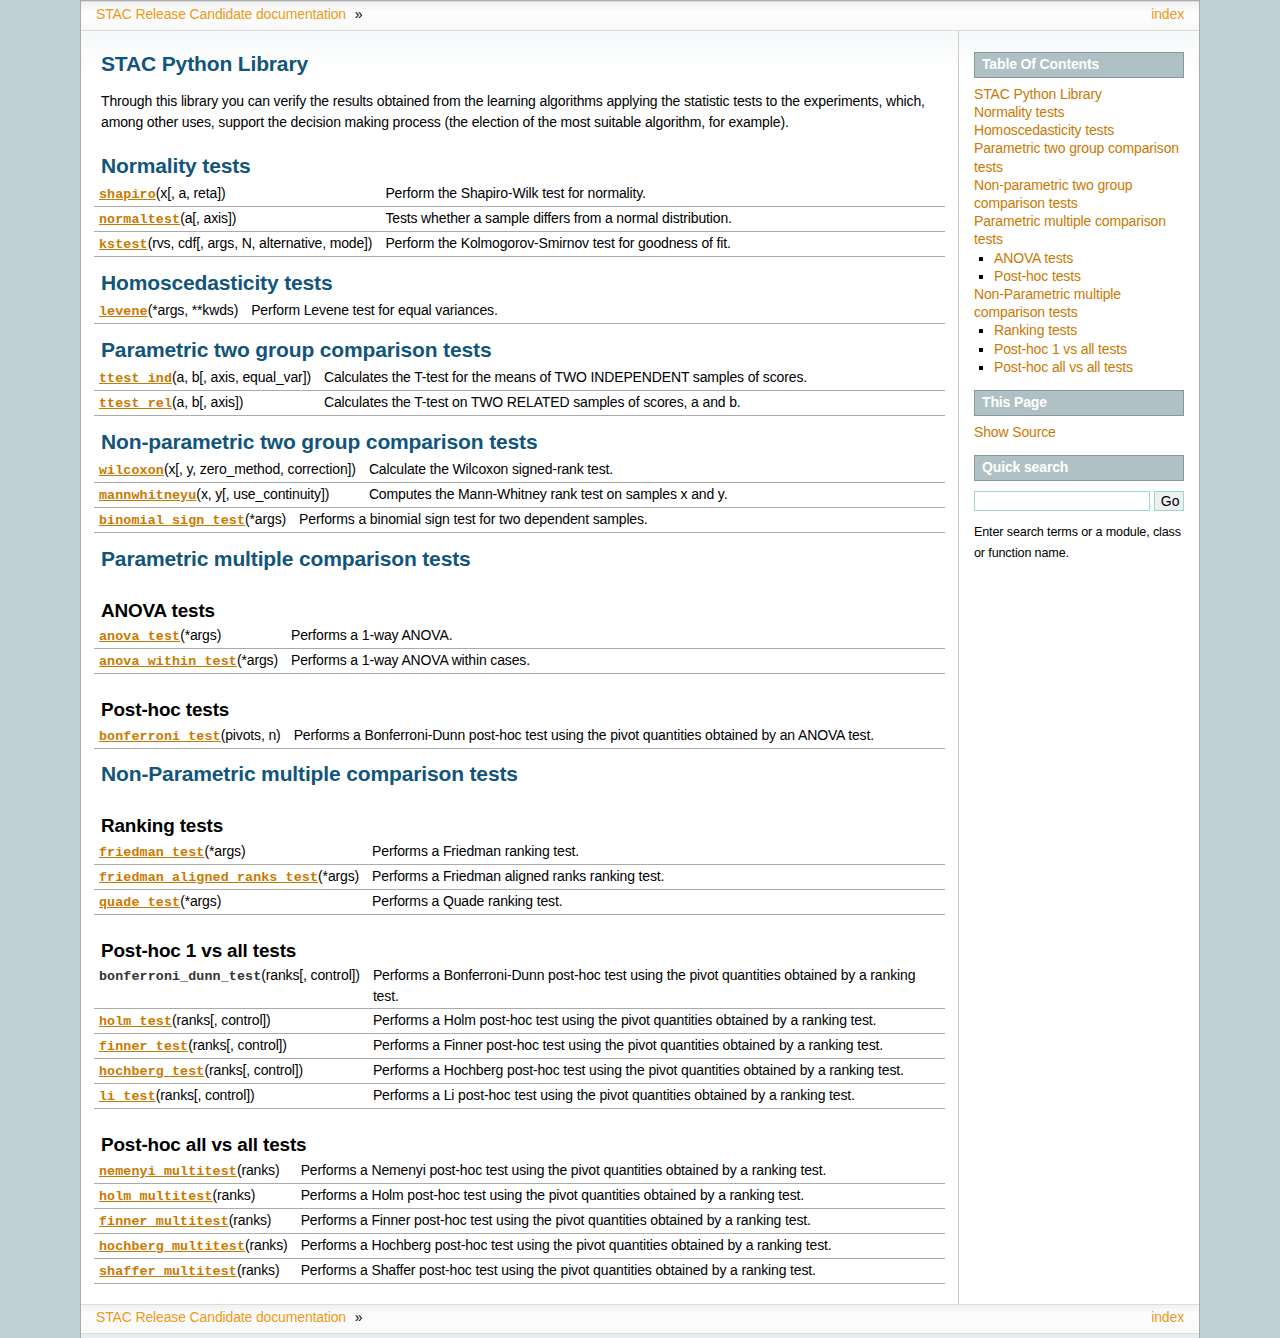
<file: statisticalAnalysis/statisticalComparison/stac/doc/build/index.html>
<!DOCTYPE html PUBLIC "-//W3C//DTD XHTML 1.0 Transitional//EN"
  "http://www.w3.org/TR/xhtml1/DTD/xhtml1-transitional.dtd">


<html xmlns="http://www.w3.org/1999/xhtml">
  <head>
    <meta http-equiv="Content-Type" content="text/html; charset=utf-8" />
    
    <title>STAC Python Library &mdash; STAC Release Candidate documentation</title>
    
    <link rel="stylesheet" href="_static/sphinxdoc.css" type="text/css" />
    <link rel="stylesheet" href="_static/pygments.css" type="text/css" />
    
    <script type="text/javascript">
      var DOCUMENTATION_OPTIONS = {
        URL_ROOT:    './',
        VERSION:     'Release Candidate',
        COLLAPSE_INDEX: false,
        FILE_SUFFIX: '.html',
        HAS_SOURCE:  true
      };
    </script>
    <script type="text/javascript" src="_static/jquery.js"></script>
    <script type="text/javascript" src="_static/underscore.js"></script>
    <script type="text/javascript" src="_static/doctools.js"></script>
    <link rel="top" title="STAC Release Candidate documentation" href="#" /> 
  </head>
  <body>
    <div class="related">
      <h3>Navigation</h3>
      <ul>
        <li class="right" style="margin-right: 10px">
          <a href="genindex.html" title="General Index"
             accesskey="I">index</a></li>
        <li><a href="#">STAC Release Candidate documentation</a> &raquo;</li> 
      </ul>
    </div>
      <div class="sphinxsidebar">
        <div class="sphinxsidebarwrapper">
  <h3><a href="#">Table Of Contents</a></h3>
  <ul>
<li><a class="reference internal" href="#">STAC Python Library</a></li>
<li><a class="reference internal" href="#normality-tests">Normality tests</a></li>
<li><a class="reference internal" href="#homoscedasticity-tests">Homoscedasticity tests</a></li>
<li><a class="reference internal" href="#parametric-two-group-comparison-tests">Parametric two group comparison tests</a></li>
<li><a class="reference internal" href="#non-parametric-two-group-comparison-tests">Non-parametric two group comparison tests</a></li>
<li><a class="reference internal" href="#parametric-multiple-comparison-tests">Parametric multiple comparison tests</a><ul>
<li><a class="reference internal" href="#anova-tests">ANOVA tests</a></li>
<li><a class="reference internal" href="#post-hoc-tests">Post-hoc tests</a></li>
</ul>
</li>
<li><a class="reference internal" href="#non-parametric-multiple-comparison-tests">Non-Parametric multiple comparison tests</a><ul>
<li><a class="reference internal" href="#ranking-tests">Ranking tests</a></li>
<li><a class="reference internal" href="#post-hoc-1-vs-all-tests">Post-hoc 1 vs all tests</a></li>
<li><a class="reference internal" href="#post-hoc-all-vs-all-tests">Post-hoc all vs all tests</a></li>
</ul>
</li>
</ul>

  <h3>This Page</h3>
  <ul class="this-page-menu">
    <li><a href="_sources/index.txt"
           rel="nofollow">Show Source</a></li>
  </ul>
<div id="searchbox" style="display: none">
  <h3>Quick search</h3>
    <form class="search" action="search.html" method="get">
      <input type="text" name="q" />
      <input type="submit" value="Go" />
      <input type="hidden" name="check_keywords" value="yes" />
      <input type="hidden" name="area" value="default" />
    </form>
    <p class="searchtip" style="font-size: 90%">
    Enter search terms or a module, class or function name.
    </p>
</div>
<script type="text/javascript">$('#searchbox').show(0);</script>
        </div>
      </div>

    <div class="document">
      <div class="documentwrapper">
        <div class="bodywrapper">
          <div class="body">
            
  <div class="section" id="stac-python-library">
<h1>STAC Python Library<a class="headerlink" href="#stac-python-library" title="Permalink to this headline">¶</a></h1>
<p>Through this library you can verify the results obtained from the learning algorithms applying the statistic tests to the experiments, which, among other uses, support the decision making process (the election of the most suitable algorithm, for example).</p>
</div>
<div class="section" id="normality-tests">
<h1>Normality tests<a class="headerlink" href="#normality-tests" title="Permalink to this headline">¶</a></h1>
<table border="1" class="longtable docutils">
<colgroup>
<col width="10%" />
<col width="90%" />
</colgroup>
<tbody valign="top">
<tr class="row-odd"><td><a class="reference internal" href="scipy.stats.shapiro.html#scipy.stats.shapiro" title="scipy.stats.shapiro"><tt class="xref py py-obj docutils literal"><span class="pre">shapiro</span></tt></a>(x[,&nbsp;a,&nbsp;reta])</td>
<td>Perform the Shapiro-Wilk test for normality.</td>
</tr>
<tr class="row-even"><td><a class="reference internal" href="scipy.stats.normaltest.html#scipy.stats.normaltest" title="scipy.stats.normaltest"><tt class="xref py py-obj docutils literal"><span class="pre">normaltest</span></tt></a>(a[,&nbsp;axis])</td>
<td>Tests whether a sample differs from a normal distribution.</td>
</tr>
<tr class="row-odd"><td><a class="reference internal" href="scipy.stats.kstest.html#scipy.stats.kstest" title="scipy.stats.kstest"><tt class="xref py py-obj docutils literal"><span class="pre">kstest</span></tt></a>(rvs,&nbsp;cdf[,&nbsp;args,&nbsp;N,&nbsp;alternative,&nbsp;mode])</td>
<td>Perform the Kolmogorov-Smirnov test for goodness of fit.</td>
</tr>
</tbody>
</table>
</div>
<div class="section" id="homoscedasticity-tests">
<h1>Homoscedasticity tests<a class="headerlink" href="#homoscedasticity-tests" title="Permalink to this headline">¶</a></h1>
<table border="1" class="longtable docutils">
<colgroup>
<col width="10%" />
<col width="90%" />
</colgroup>
<tbody valign="top">
<tr class="row-odd"><td><a class="reference internal" href="scipy.stats.levene.html#scipy.stats.levene" title="scipy.stats.levene"><tt class="xref py py-obj docutils literal"><span class="pre">levene</span></tt></a>(*args,&nbsp;**kwds)</td>
<td>Perform Levene test for equal variances.</td>
</tr>
</tbody>
</table>
</div>
<div class="section" id="parametric-two-group-comparison-tests">
<h1>Parametric two group comparison tests<a class="headerlink" href="#parametric-two-group-comparison-tests" title="Permalink to this headline">¶</a></h1>
<table border="1" class="longtable docutils">
<colgroup>
<col width="10%" />
<col width="90%" />
</colgroup>
<tbody valign="top">
<tr class="row-odd"><td><a class="reference internal" href="scipy.stats.ttest_ind.html#scipy.stats.ttest_ind" title="scipy.stats.ttest_ind"><tt class="xref py py-obj docutils literal"><span class="pre">ttest_ind</span></tt></a>(a,&nbsp;b[,&nbsp;axis,&nbsp;equal_var])</td>
<td>Calculates the T-test for the means of TWO INDEPENDENT samples of scores.</td>
</tr>
<tr class="row-even"><td><a class="reference internal" href="scipy.stats.ttest_rel.html#scipy.stats.ttest_rel" title="scipy.stats.ttest_rel"><tt class="xref py py-obj docutils literal"><span class="pre">ttest_rel</span></tt></a>(a,&nbsp;b[,&nbsp;axis])</td>
<td>Calculates the T-test on TWO RELATED samples of scores, a and b.</td>
</tr>
</tbody>
</table>
</div>
<div class="section" id="non-parametric-two-group-comparison-tests">
<h1>Non-parametric two group comparison tests<a class="headerlink" href="#non-parametric-two-group-comparison-tests" title="Permalink to this headline">¶</a></h1>
<table border="1" class="longtable docutils">
<colgroup>
<col width="10%" />
<col width="90%" />
</colgroup>
<tbody valign="top">
<tr class="row-odd"><td><a class="reference internal" href="scipy.stats.wilcoxon.html#scipy.stats.wilcoxon" title="scipy.stats.wilcoxon"><tt class="xref py py-obj docutils literal"><span class="pre">wilcoxon</span></tt></a>(x[,&nbsp;y,&nbsp;zero_method,&nbsp;correction])</td>
<td>Calculate the Wilcoxon signed-rank test.</td>
</tr>
<tr class="row-even"><td><a class="reference internal" href="scipy.stats.mannwhitneyu.html#scipy.stats.mannwhitneyu" title="scipy.stats.mannwhitneyu"><tt class="xref py py-obj docutils literal"><span class="pre">mannwhitneyu</span></tt></a>(x,&nbsp;y[,&nbsp;use_continuity])</td>
<td>Computes the Mann-Whitney rank test on samples x and y.</td>
</tr>
</tbody>
</table>
<table border="1" class="longtable docutils">
<colgroup>
<col width="10%" />
<col width="90%" />
</colgroup>
<tbody valign="top">
<tr class="row-odd"><td><a class="reference internal" href="stac.nonparametric_tests.binomial_sign_test.html#stac.nonparametric_tests.binomial_sign_test" title="stac.nonparametric_tests.binomial_sign_test"><tt class="xref py py-obj docutils literal"><span class="pre">binomial_sign_test</span></tt></a>(*args)</td>
<td>Performs a binomial sign test for two dependent samples.</td>
</tr>
</tbody>
</table>
</div>
<div class="section" id="parametric-multiple-comparison-tests">
<h1>Parametric multiple comparison tests<a class="headerlink" href="#parametric-multiple-comparison-tests" title="Permalink to this headline">¶</a></h1>
<div class="section" id="anova-tests">
<h2>ANOVA tests<a class="headerlink" href="#anova-tests" title="Permalink to this headline">¶</a></h2>
<table border="1" class="longtable docutils">
<colgroup>
<col width="10%" />
<col width="90%" />
</colgroup>
<tbody valign="top">
<tr class="row-odd"><td><a class="reference internal" href="stac.parametric_tests.anova_test.html#stac.parametric_tests.anova_test" title="stac.parametric_tests.anova_test"><tt class="xref py py-obj docutils literal"><span class="pre">anova_test</span></tt></a>(*args)</td>
<td>Performs a 1-way ANOVA.</td>
</tr>
<tr class="row-even"><td><a class="reference internal" href="stac.parametric_tests.anova_within_test.html#stac.parametric_tests.anova_within_test" title="stac.parametric_tests.anova_within_test"><tt class="xref py py-obj docutils literal"><span class="pre">anova_within_test</span></tt></a>(*args)</td>
<td>Performs a 1-way ANOVA within cases.</td>
</tr>
</tbody>
</table>
</div>
<div class="section" id="post-hoc-tests">
<h2>Post-hoc tests<a class="headerlink" href="#post-hoc-tests" title="Permalink to this headline">¶</a></h2>
<table border="1" class="longtable docutils">
<colgroup>
<col width="10%" />
<col width="90%" />
</colgroup>
<tbody valign="top">
<tr class="row-odd"><td><a class="reference internal" href="stac.parametric_tests.bonferroni_test.html#stac.parametric_tests.bonferroni_test" title="stac.parametric_tests.bonferroni_test"><tt class="xref py py-obj docutils literal"><span class="pre">bonferroni_test</span></tt></a>(pivots,&nbsp;n)</td>
<td>Performs a Bonferroni-Dunn post-hoc test using the pivot quantities obtained by an ANOVA test.</td>
</tr>
</tbody>
</table>
</div>
</div>
<div class="section" id="non-parametric-multiple-comparison-tests">
<h1>Non-Parametric multiple comparison tests<a class="headerlink" href="#non-parametric-multiple-comparison-tests" title="Permalink to this headline">¶</a></h1>
<div class="section" id="ranking-tests">
<h2>Ranking tests<a class="headerlink" href="#ranking-tests" title="Permalink to this headline">¶</a></h2>
<table border="1" class="longtable docutils">
<colgroup>
<col width="10%" />
<col width="90%" />
</colgroup>
<tbody valign="top">
<tr class="row-odd"><td><a class="reference internal" href="stac.nonparametric_tests.friedman_test.html#stac.nonparametric_tests.friedman_test" title="stac.nonparametric_tests.friedman_test"><tt class="xref py py-obj docutils literal"><span class="pre">friedman_test</span></tt></a>(*args)</td>
<td>Performs a Friedman ranking test.</td>
</tr>
<tr class="row-even"><td><a class="reference internal" href="stac.nonparametric_tests.friedman_aligned_ranks_test.html#stac.nonparametric_tests.friedman_aligned_ranks_test" title="stac.nonparametric_tests.friedman_aligned_ranks_test"><tt class="xref py py-obj docutils literal"><span class="pre">friedman_aligned_ranks_test</span></tt></a>(*args)</td>
<td>Performs a Friedman aligned ranks ranking test.</td>
</tr>
<tr class="row-odd"><td><a class="reference internal" href="stac.nonparametric_tests.quade_test.html#stac.nonparametric_tests.quade_test" title="stac.nonparametric_tests.quade_test"><tt class="xref py py-obj docutils literal"><span class="pre">quade_test</span></tt></a>(*args)</td>
<td>Performs a Quade ranking test.</td>
</tr>
</tbody>
</table>
</div>
<div class="section" id="post-hoc-1-vs-all-tests">
<h2>Post-hoc 1 vs all tests<a class="headerlink" href="#post-hoc-1-vs-all-tests" title="Permalink to this headline">¶</a></h2>
<table border="1" class="longtable docutils">
<colgroup>
<col width="10%" />
<col width="90%" />
</colgroup>
<tbody valign="top">
<tr class="row-odd"><td><tt class="xref py py-obj docutils literal"><span class="pre">bonferroni_dunn_test</span></tt>(ranks[,&nbsp;control])</td>
<td>Performs a Bonferroni-Dunn post-hoc test using the pivot quantities obtained by a ranking test.</td>
</tr>
<tr class="row-even"><td><a class="reference internal" href="stac.nonparametric_tests.holm_test.html#stac.nonparametric_tests.holm_test" title="stac.nonparametric_tests.holm_test"><tt class="xref py py-obj docutils literal"><span class="pre">holm_test</span></tt></a>(ranks[,&nbsp;control])</td>
<td>Performs a Holm post-hoc test using the pivot quantities obtained by a ranking test.</td>
</tr>
<tr class="row-odd"><td><a class="reference internal" href="stac.nonparametric_tests.finner_test.html#stac.nonparametric_tests.finner_test" title="stac.nonparametric_tests.finner_test"><tt class="xref py py-obj docutils literal"><span class="pre">finner_test</span></tt></a>(ranks[,&nbsp;control])</td>
<td>Performs a Finner post-hoc test using the pivot quantities obtained by a ranking test.</td>
</tr>
<tr class="row-even"><td><a class="reference internal" href="stac.nonparametric_tests.hochberg_test.html#stac.nonparametric_tests.hochberg_test" title="stac.nonparametric_tests.hochberg_test"><tt class="xref py py-obj docutils literal"><span class="pre">hochberg_test</span></tt></a>(ranks[,&nbsp;control])</td>
<td>Performs a Hochberg post-hoc test using the pivot quantities obtained by a ranking test.</td>
</tr>
<tr class="row-odd"><td><a class="reference internal" href="stac.nonparametric_tests.li_test.html#stac.nonparametric_tests.li_test" title="stac.nonparametric_tests.li_test"><tt class="xref py py-obj docutils literal"><span class="pre">li_test</span></tt></a>(ranks[,&nbsp;control])</td>
<td>Performs a Li post-hoc test using the pivot quantities obtained by a ranking test.</td>
</tr>
</tbody>
</table>
</div>
<div class="section" id="post-hoc-all-vs-all-tests">
<h2>Post-hoc all vs all tests<a class="headerlink" href="#post-hoc-all-vs-all-tests" title="Permalink to this headline">¶</a></h2>
<table border="1" class="longtable docutils">
<colgroup>
<col width="10%" />
<col width="90%" />
</colgroup>
<tbody valign="top">
<tr class="row-odd"><td><a class="reference internal" href="stac.nonparametric_tests.nemenyi_multitest.html#stac.nonparametric_tests.nemenyi_multitest" title="stac.nonparametric_tests.nemenyi_multitest"><tt class="xref py py-obj docutils literal"><span class="pre">nemenyi_multitest</span></tt></a>(ranks)</td>
<td>Performs a Nemenyi post-hoc test using the pivot quantities obtained by a ranking test.</td>
</tr>
<tr class="row-even"><td><a class="reference internal" href="stac.nonparametric_tests.holm_multitest.html#stac.nonparametric_tests.holm_multitest" title="stac.nonparametric_tests.holm_multitest"><tt class="xref py py-obj docutils literal"><span class="pre">holm_multitest</span></tt></a>(ranks)</td>
<td>Performs a Holm post-hoc test using the pivot quantities obtained by a ranking test.</td>
</tr>
<tr class="row-odd"><td><a class="reference internal" href="stac.nonparametric_tests.finner_multitest.html#stac.nonparametric_tests.finner_multitest" title="stac.nonparametric_tests.finner_multitest"><tt class="xref py py-obj docutils literal"><span class="pre">finner_multitest</span></tt></a>(ranks)</td>
<td>Performs a Finner post-hoc test using the pivot quantities obtained by a ranking test.</td>
</tr>
<tr class="row-even"><td><a class="reference internal" href="stac.nonparametric_tests.hochberg_multitest.html#stac.nonparametric_tests.hochberg_multitest" title="stac.nonparametric_tests.hochberg_multitest"><tt class="xref py py-obj docutils literal"><span class="pre">hochberg_multitest</span></tt></a>(ranks)</td>
<td>Performs a Hochberg post-hoc test using the pivot quantities obtained by a ranking test.</td>
</tr>
<tr class="row-odd"><td><a class="reference internal" href="stac.nonparametric_tests.shaffer_multitest.html#stac.nonparametric_tests.shaffer_multitest" title="stac.nonparametric_tests.shaffer_multitest"><tt class="xref py py-obj docutils literal"><span class="pre">shaffer_multitest</span></tt></a>(ranks)</td>
<td>Performs a Shaffer post-hoc test using the pivot quantities obtained by a ranking test.</td>
</tr>
</tbody>
</table>
</div>
</div>


          </div>
        </div>
      </div>
      <div class="clearer"></div>
    </div>
    <div class="related">
      <h3>Navigation</h3>
      <ul>
        <li class="right" style="margin-right: 10px">
          <a href="genindex.html" title="General Index"
             >index</a></li>
        <li><a href="#">STAC Release Candidate documentation</a> &raquo;</li> 
      </ul>
    </div>
    <div class="footer">
        &copy; Copyright 2015, Ismael.
      Created using <a href="http://sphinx-doc.org/">Sphinx</a> 1.2.1.
    </div>
  </body>
</html>
</file>
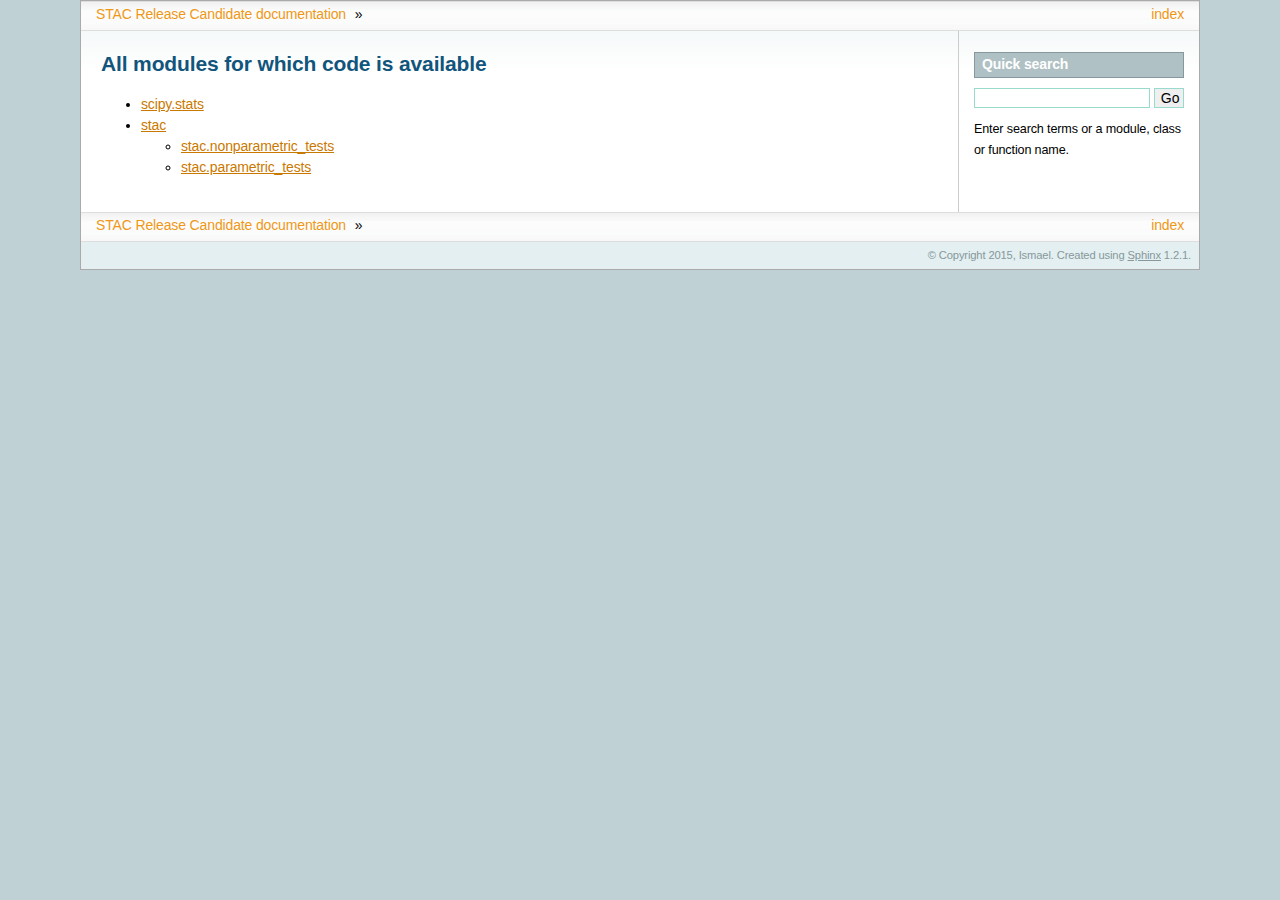
<file: statisticalAnalysis/statisticalComparison/stac/doc/build/_modules/index.html>
<!DOCTYPE html PUBLIC "-//W3C//DTD XHTML 1.0 Transitional//EN"
  "http://www.w3.org/TR/xhtml1/DTD/xhtml1-transitional.dtd">


<html xmlns="http://www.w3.org/1999/xhtml">
  <head>
    <meta http-equiv="Content-Type" content="text/html; charset=utf-8" />
    
    <title>Overview: module code &mdash; STAC Release Candidate documentation</title>
    
    <link rel="stylesheet" href="../_static/sphinxdoc.css" type="text/css" />
    <link rel="stylesheet" href="../_static/pygments.css" type="text/css" />
    
    <script type="text/javascript">
      var DOCUMENTATION_OPTIONS = {
        URL_ROOT:    '../',
        VERSION:     'Release Candidate',
        COLLAPSE_INDEX: false,
        FILE_SUFFIX: '.html',
        HAS_SOURCE:  true
      };
    </script>
    <script type="text/javascript" src="../_static/jquery.js"></script>
    <script type="text/javascript" src="../_static/underscore.js"></script>
    <script type="text/javascript" src="../_static/doctools.js"></script>
    <link rel="top" title="STAC Release Candidate documentation" href="../index.html" /> 
  </head>
  <body>
    <div class="related">
      <h3>Navigation</h3>
      <ul>
        <li class="right" style="margin-right: 10px">
          <a href="../genindex.html" title="General Index"
             accesskey="I">index</a></li>
        <li><a href="../index.html">STAC Release Candidate documentation</a> &raquo;</li> 
      </ul>
    </div>
      <div class="sphinxsidebar">
        <div class="sphinxsidebarwrapper">
<div id="searchbox" style="display: none">
  <h3>Quick search</h3>
    <form class="search" action="../search.html" method="get">
      <input type="text" name="q" />
      <input type="submit" value="Go" />
      <input type="hidden" name="check_keywords" value="yes" />
      <input type="hidden" name="area" value="default" />
    </form>
    <p class="searchtip" style="font-size: 90%">
    Enter search terms or a module, class or function name.
    </p>
</div>
<script type="text/javascript">$('#searchbox').show(0);</script>
        </div>
      </div>

    <div class="document">
      <div class="documentwrapper">
        <div class="bodywrapper">
          <div class="body">
            
  <h1>All modules for which code is available</h1>
<ul><li><a href="scipy/stats.html">scipy.stats</a></li>
<li><a href="stac.html">stac</a></li>
<ul><li><a href="stac/nonparametric_tests.html">stac.nonparametric_tests</a></li>
<li><a href="stac/parametric_tests.html">stac.parametric_tests</a></li>
</ul></ul>

          </div>
        </div>
      </div>
      <div class="clearer"></div>
    </div>
    <div class="related">
      <h3>Navigation</h3>
      <ul>
        <li class="right" style="margin-right: 10px">
          <a href="../genindex.html" title="General Index"
             >index</a></li>
        <li><a href="../index.html">STAC Release Candidate documentation</a> &raquo;</li> 
      </ul>
    </div>
    <div class="footer">
        &copy; Copyright 2015, Ismael.
      Created using <a href="http://sphinx-doc.org/">Sphinx</a> 1.2.1.
    </div>
  </body>
</html>
</file>
<file: statisticalAnalysis/statisticalComparison/stac/doc/build/_static/sphinxdoc.css>
/*
 * sphinxdoc.css_t
 * ~~~~~~~~~~~~~~~
 *
 * Sphinx stylesheet -- sphinxdoc theme.  Originally created by
 * Armin Ronacher for Werkzeug.
 *
 * :copyright: Copyright 2007-2013 by the Sphinx team, see AUTHORS.
 * :license: BSD, see LICENSE for details.
 *
 */

@import url("basic.css");

/* -- page layout ----------------------------------------------------------- */

body {
    font-family: 'Lucida Grande', 'Lucida Sans Unicode', 'Geneva',
                 'Verdana', sans-serif;
    font-size: 14px;
    letter-spacing: -0.01em;
    line-height: 150%;
    text-align: center;
    background-color: #BFD1D4;
    color: black;
    padding: 0;
    border: 1px solid #aaa;

    margin: 0px 80px 0px 80px;
    min-width: 740px;
}

div.document {
    background-color: white;
    text-align: left;
    background-image: url(contents.png);
    background-repeat: repeat-x;
}

div.bodywrapper {
    margin: 0 240px 0 0;
    border-right: 1px solid #ccc;
}

div.body {
    margin: 0;
    padding: 0.5em 20px 20px 20px;
}

div.related {
    font-size: 1em;
}

div.related ul {
    background-image: url(navigation.png);
    height: 2em;
    border-top: 1px solid #ddd;
    border-bottom: 1px solid #ddd;
}

div.related ul li {
    margin: 0;
    padding: 0;
    height: 2em;
    float: left;
}

div.related ul li.right {
    float: right;
    margin-right: 5px;
}

div.related ul li a {
    margin: 0;
    padding: 0 5px 0 5px;
    line-height: 1.75em;
    color: #EE9816;
}

div.related ul li a:hover {
    color: #3CA8E7;
}

div.sphinxsidebarwrapper {
    padding: 0;
}

div.sphinxsidebar {
    margin: 0;
    padding: 0.5em 15px 15px 0;
    width: 210px;
    float: right;
    font-size: 1em;
    text-align: left;
}

div.sphinxsidebar h3, div.sphinxsidebar h4 {
    margin: 1em 0 0.5em 0;
    font-size: 1em;
    padding: 0.1em 0 0.1em 0.5em;
    color: white;
    border: 1px solid #86989B;
    background-color: #AFC1C4;
}

div.sphinxsidebar h3 a {
    color: white;
}

div.sphinxsidebar ul {
    padding-left: 1.5em;
    margin-top: 7px;
    padding: 0;
    line-height: 130%;
}

div.sphinxsidebar ul ul {
    margin-left: 20px;
}

div.footer {
    background-color: #E3EFF1;
    color: #86989B;
    padding: 3px 8px 3px 0;
    clear: both;
    font-size: 0.8em;
    text-align: right;
}

div.footer a {
    color: #86989B;
    text-decoration: underline;
}

/* -- body styles ----------------------------------------------------------- */

p {    
    margin: 0.8em 0 0.5em 0;
}

a {
    color: #CA7900;
    text-decoration: none;
}

a:hover {
    color: #2491CF;
}

div.body a {
    text-decoration: underline;
}

h1 {
    margin: 0;
    padding: 0.7em 0 0.3em 0;
    font-size: 1.5em;
    color: #11557C;
}

h2 {
    margin: 1.3em 0 0.2em 0;
    font-size: 1.35em;
    padding: 0;
}

h3 {
    margin: 1em 0 -0.3em 0;
    font-size: 1.2em;
}

div.body h1 a, div.body h2 a, div.body h3 a, div.body h4 a, div.body h5 a, div.body h6 a {
    color: black!important;
}

h1 a.anchor, h2 a.anchor, h3 a.anchor, h4 a.anchor, h5 a.anchor, h6 a.anchor {
    display: none;
    margin: 0 0 0 0.3em;
    padding: 0 0.2em 0 0.2em;
    color: #aaa!important;
}

h1:hover a.anchor, h2:hover a.anchor, h3:hover a.anchor, h4:hover a.anchor,
h5:hover a.anchor, h6:hover a.anchor {
    display: inline;
}

h1 a.anchor:hover, h2 a.anchor:hover, h3 a.anchor:hover, h4 a.anchor:hover,
h5 a.anchor:hover, h6 a.anchor:hover {
    color: #777;
    background-color: #eee;
}

a.headerlink {
    color: #c60f0f!important;
    font-size: 1em;
    margin-left: 6px;
    padding: 0 4px 0 4px;
    text-decoration: none!important;
}

a.headerlink:hover {
    background-color: #ccc;
    color: white!important;
}

cite, code, tt {
    font-family: 'Consolas', 'Deja Vu Sans Mono',
                 'Bitstream Vera Sans Mono', monospace;
    font-size: 0.95em;
    letter-spacing: 0.01em;
}

tt {
    background-color: #f2f2f2;
    border-bottom: 1px solid #ddd;
    color: #333;
}

tt.descname, tt.descclassname, tt.xref {
    border: 0;
}

hr {
    border: 1px solid #abc;
    margin: 2em;
}

a tt {
    border: 0;
    color: #CA7900;
}

a tt:hover {
    color: #2491CF;
}

pre {
    font-family: 'Consolas', 'Deja Vu Sans Mono',
                 'Bitstream Vera Sans Mono', monospace;
    font-size: 0.95em;
    letter-spacing: 0.015em;
    line-height: 120%;
    padding: 0.5em;
    border: 1px solid #ccc;
    background-color: #f8f8f8;
}

pre a {
    color: inherit;
    text-decoration: underline;
}

td.linenos pre {
    padding: 0.5em 0;
}

div.quotebar {
    background-color: #f8f8f8;
    max-width: 250px;
    float: right;
    padding: 2px 7px;
    border: 1px solid #ccc;
}

div.topic {
    background-color: #f8f8f8;
}

table {
    border-collapse: collapse;
    margin: 0 -0.5em 0 -0.5em;
}

table td, table th {
    padding: 0.2em 0.5em 0.2em 0.5em;
}

div.admonition, div.warning {
    font-size: 0.9em;
    margin: 1em 0 1em 0;
    border: 1px solid #86989B;
    background-color: #f7f7f7;
    padding: 0;
}

div.admonition p, div.warning p {
    margin: 0.5em 1em 0.5em 1em;
    padding: 0;
}

div.admonition pre, div.warning pre {
    margin: 0.4em 1em 0.4em 1em;
}

div.admonition p.admonition-title,
div.warning p.admonition-title {
    margin: 0;
    padding: 0.1em 0 0.1em 0.5em;
    color: white;
    border-bottom: 1px solid #86989B;
    font-weight: bold;
    background-color: #AFC1C4;
}

div.warning {
    border: 1px solid #940000;
}

div.warning p.admonition-title {
    background-color: #CF0000;
    border-bottom-color: #940000;
}

div.admonition ul, div.admonition ol,
div.warning ul, div.warning ol {
    margin: 0.1em 0.5em 0.5em 3em;
    padding: 0;
}

div.versioninfo {
    margin: 1em 0 0 0;
    border: 1px solid #ccc;
    background-color: #DDEAF0;
    padding: 8px;
    line-height: 1.3em;
    font-size: 0.9em;
}

.viewcode-back {
    font-family: 'Lucida Grande', 'Lucida Sans Unicode', 'Geneva',
                 'Verdana', sans-serif;
}

div.viewcode-block:target {
    background-color: #f4debf;
    border-top: 1px solid #ac9;
    border-bottom: 1px solid #ac9;
}
</file>
<file: statisticalAnalysis/statisticalComparison/stac/doc/build/_static/pygments.css>
.highlight .hll { background-color: #ffffcc }
.highlight  { background: #eeffcc; }
.highlight .c { color: #408090; font-style: italic } /* Comment */
.highlight .err { border: 1px solid #FF0000 } /* Error */
.highlight .k { color: #007020; font-weight: bold } /* Keyword */
.highlight .o { color: #666666 } /* Operator */
.highlight .cm { color: #408090; font-style: italic } /* Comment.Multiline */
.highlight .cp { color: #007020 } /* Comment.Preproc */
.highlight .c1 { color: #408090; font-style: italic } /* Comment.Single */
.highlight .cs { color: #408090; background-color: #fff0f0 } /* Comment.Special */
.highlight .gd { color: #A00000 } /* Generic.Deleted */
.highlight .ge { font-style: italic } /* Generic.Emph */
.highlight .gr { color: #FF0000 } /* Generic.Error */
.highlight .gh { color: #000080; font-weight: bold } /* Generic.Heading */
.highlight .gi { color: #00A000 } /* Generic.Inserted */
.highlight .go { color: #333333 } /* Generic.Output */
.highlight .gp { color: #c65d09; font-weight: bold } /* Generic.Prompt */
.highlight .gs { font-weight: bold } /* Generic.Strong */
.highlight .gu { color: #800080; font-weight: bold } /* Generic.Subheading */
.highlight .gt { color: #0044DD } /* Generic.Traceback */
.highlight .kc { color: #007020; font-weight: bold } /* Keyword.Constant */
.highlight .kd { color: #007020; font-weight: bold } /* Keyword.Declaration */
.highlight .kn { color: #007020; font-weight: bold } /* Keyword.Namespace */
.highlight .kp { color: #007020 } /* Keyword.Pseudo */
.highlight .kr { color: #007020; font-weight: bold } /* Keyword.Reserved */
.highlight .kt { color: #902000 } /* Keyword.Type */
.highlight .m { color: #208050 } /* Literal.Number */
.highlight .s { color: #4070a0 } /* Literal.String */
.highlight .na { color: #4070a0 } /* Name.Attribute */
.highlight .nb { color: #007020 } /* Name.Builtin */
.highlight .nc { color: #0e84b5; font-weight: bold } /* Name.Class */
.highlight .no { color: #60add5 } /* Name.Constant */
.highlight .nd { color: #555555; font-weight: bold } /* Name.Decorator */
.highlight .ni { color: #d55537; font-weight: bold } /* Name.Entity */
.highlight .ne { color: #007020 } /* Name.Exception */
.highlight .nf { color: #06287e } /* Name.Function */
.highlight .nl { color: #002070; font-weight: bold } /* Name.Label */
.highlight .nn { color: #0e84b5; font-weight: bold } /* Name.Namespace */
.highlight .nt { color: #062873; font-weight: bold } /* Name.Tag */
.highlight .nv { color: #bb60d5 } /* Name.Variable */
.highlight .ow { color: #007020; font-weight: bold } /* Operator.Word */
.highlight .w { color: #bbbbbb } /* Text.Whitespace */
.highlight .mf { color: #208050 } /* Literal.Number.Float */
.highlight .mh { color: #208050 } /* Literal.Number.Hex */
.highlight .mi { color: #208050 } /* Literal.Number.Integer */
.highlight .mo { color: #208050 } /* Literal.Number.Oct */
.highlight .sb { color: #4070a0 } /* Literal.String.Backtick */
.highlight .sc { color: #4070a0 } /* Literal.String.Char */
.highlight .sd { color: #4070a0; font-style: italic } /* Literal.String.Doc */
.highlight .s2 { color: #4070a0 } /* Literal.String.Double */
.highlight .se { color: #4070a0; font-weight: bold } /* Literal.String.Escape */
.highlight .sh { color: #4070a0 } /* Literal.String.Heredoc */
.highlight .si { color: #70a0d0; font-style: italic } /* Literal.String.Interpol */
.highlight .sx { color: #c65d09 } /* Literal.String.Other */
.highlight .sr { color: #235388 } /* Literal.String.Regex */
.highlight .s1 { color: #4070a0 } /* Literal.String.Single */
.highlight .ss { color: #517918 } /* Literal.String.Symbol */
.highlight .bp { color: #007020 } /* Name.Builtin.Pseudo */
.highlight .vc { color: #bb60d5 } /* Name.Variable.Class */
.highlight .vg { color: #bb60d5 } /* Name.Variable.Global */
.highlight .vi { color: #bb60d5 } /* Name.Variable.Instance */
.highlight .il { color: #208050 } /* Literal.Number.Integer.Long */
</file>
